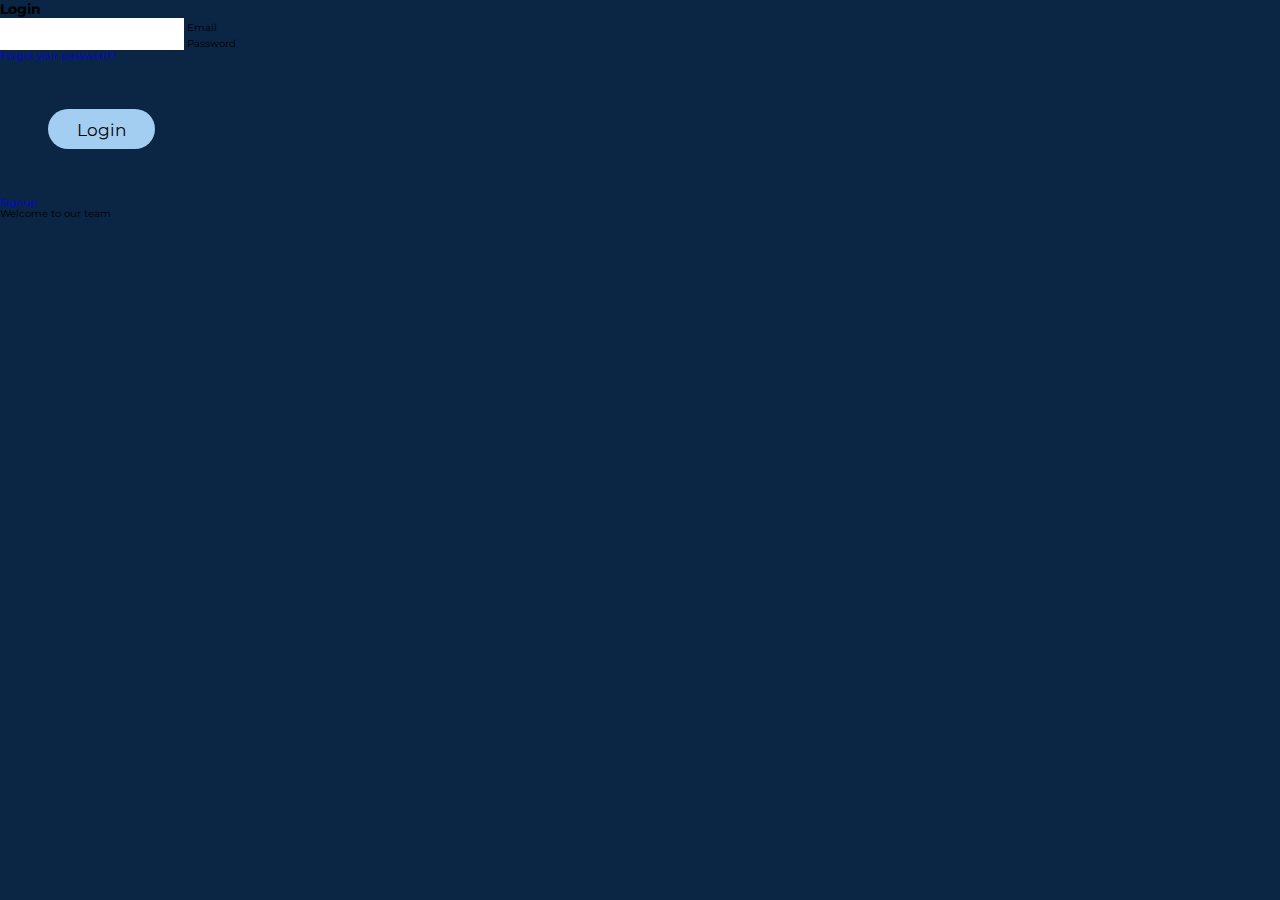
<file: index.html>
<!DOCTYPE html>
<html lang="en">

<head>
  <meta charset="UTF-8">
  <meta http-equiv="X-UA-Compatible" content="IE=edge">
  <meta name="viewport" content="width=device-width, initial-scale=1.0">
  <title>Animated Login Form using HTML CSS Only | Codehal</title>
  <link rel="stylesheet" href="style.css">
</head>

<body>
  <div class="container">
    <div class="login-box">
      <h2>Login</h2>
      <form id="loginForm" onsubmit="return validateLogin()">
        <div class="input-box">
          <input type="email" id="email" required>
          <label>Email</label>
        </div>
        <div class="input-box">
          <input type="password" id="password" required>
          <label>Password</label>
        </div>
        <div class="forgot-pass">
          <a href="#">Forgot your password?</a>
        </div>
        <button type="submit" class="btn">Login</button>
        <div class="signup-link">
          <a href="#">Signup</a>
        </div>
      </form>
    </div>
    <span style="--i:0;"></span>
    <span style="--i:1;"></span>
    <span style="--i:2;"></span>
    <span style="--i:3;"></span>
    <span style="--i:4;"></span>
    <span style="--i:5;"></span>
    <span style="--i:6;"></span>
    <span style="--i:7;"></span>
    <span style="--i:8;"></span>
    <span style="--i:9;"></span>
    <span style="--i:10;"></span>
    <span style="--i:11;"></span>
    <span style="--i:12;"></span>
    <span style="--i:13;"></span>
    <span style="--i:14;"></span>
    <span style="--i:15;"></span>
    <span style="--i:16;"></span>
    <span style="--i:17;"></span>
    <span style="--i:18;"></span>
    <span style="--i:19;"></span>
    <span style="--i:20;"></span>
    <span style="--i:21;"></span>
    <span style="--i:22;"></span>
    <span style="--i:23;"></span>
    <span style="--i:24;"></span>
    <span style="--i:25;"></span>
    <span style="--i:26;"></span>
    <span style="--i:27;"></span>
    <span style="--i:28;"></span>
    <span style="--i:29;"></span>
    <span style="--i:30;"></span>
    <span style="--i:31;"></span>
    <span style="--i:32;"></span>
    <span style="--i:33;"></span>
    <span style="--i:34;"></span>
    <span style="--i:35;"></span>
    <span style="--i:36;"></span>
    <span style="--i:37;"></span>
    <span style="--i:38;"></span>
    <span style="--i:39;"></span>
    <span style="--i:40;"></span>
    <span style="--i:41;"></span>
    <span style="--i:42;"></span>
    <span style="--i:43;"></span>
    <span style="--i:44;"></span>
    <span style="--i:45;"></span>
    <span style="--i:46;"></span>
    <span style="--i:47;"></span>
    <span style="--i:48;"></span>
    <span style="--i:49;"></span>
    <!-- Add the welcome text here -->
    <div class="welcome-text">Welcome to our team</div>
  </div>

  <script>
    function validateLogin() {
      var email = document.getElementById("email").value;
      var password = document.getElementById("password").value;

      // Predefined email and password
      var predefinedEmail = "example@example.com";
      var predefinedPassword = "password123";

      // Check if the entered values match the predefined ones
      if (email === predefinedEmail && password === predefinedPassword) {
        // Redirect to another page upon successful login
        window.location.href = "home.html"; // Change "welcome.html" to your desired page
        return false; // Prevent form submission
      } else {
        alert("Invalid email or password");
        return false; // Prevent form submission
      }
    }
  </script>
</body>

</html>
</file>
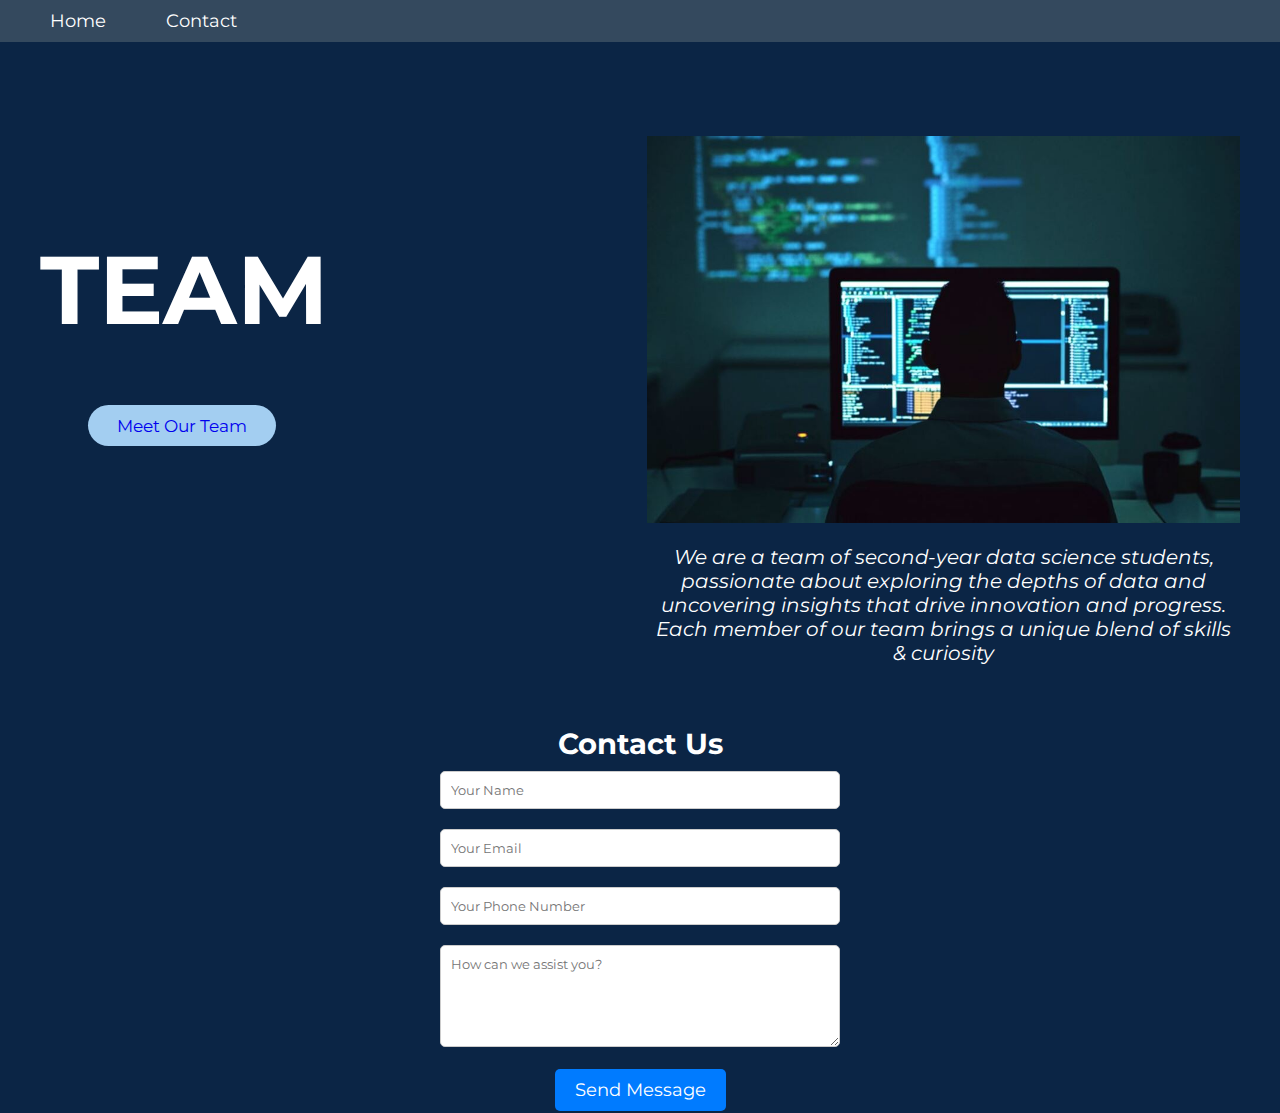
<file: home.html>
<!DOCTYPE html>
<html lang="en">
<head>
    <meta charset="UTF-8">
    <meta name="viewport" content="width=device-width, initial-scale=1.0">
    <title>Our Website</title>
    
    <link rel="stylesheet" href="https://cdnjs.cloudflare.com/ajax/libs/font-awesome/6.5.2/css/all.min.css">
    <link rel="stylesheet" href="home.css">
</head>
<body>
  <header class="header">
    <nav class="navbar">
        <a href="#Home">Home</a>
        <a href="#Join">Contact</a> 
    </nav>
    <section class="flex">
     
        <div id="menuButton" class="fas fa-bars" aria-label="Menu"></div> 
    </section>
  </header>
 
  <div class="content-wrapper">
    <!-- Home -->
    <section class="Home" id="Home">
        <div class="row">
            <div class="content">
                <h3>TEAM</h3>
                <a href="#meetOurTeam" class="btn">Meet Our Team</a>
            </div>
            <div class="image">
                <img src="programmer.jpg" alt="Team Pic">
                <p>We are a team of second-year data science students, passionate about exploring the depths of data and uncovering insights that drive innovation and progress. Each member of our team brings a unique blend of skills & curiosity</p>
            </div>
        </div>
    </section>
    
    <!-- Contact Us -->
   
    <section class="Join" id="Join">
        <div class="row">
            <div class="content">
                <h3>Contact Us</h3>
                <form class="join-form" id="joinForm" method="post">
                    <input type="text" name="name" id="name" placeholder="Your Name" required>
                    <input type="email" name="email" id="email" placeholder="Your Email" required>
                    <input type="tel" name="phone" id="phone" placeholder="Your Phone Number" required>
                    <textarea name="message" id="message" rows="5" placeholder="How can we assist you?" required></textarea>
                    <input type="submit" value="Send Message">
                </form>
                <p id="successMessage" style="display: none; color: green;">Message sent successfully!</p>
            </div>
        </div>
    </section>
    <script>
        document.getElementById("joinForm").addEventListener("submit", function (event) {
          event.preventDefault();
  
  
          document.getElementById("successMessage").style.display = "block";
  
  
          document.getElementById("joinForm").reset();
        });
      </script>
  
</body>
</html>
</file>
<file: style.css>
@import url('https://fonts.googleapis.com/css2?family=Montserrat:ital,wght@0,100..900;1,100..900&display=swap');

:root{
    --navy-blue: #0b2545;
    --blue: #a3cef1;
    --white: #fff;

}

*{
  font-family: "Montserrat", sans-serif;
    margin: 0px;
    padding: 0px;
    outline:none;
    border:none;
    text-decoration: none;
    transition: .2s linear;
    text-transform: none;
    }

*::selection{
    background-color: var(--white);
    color: var(--navy-blue);
}
html{
    font-size: 60%;
    overflow-x: hidden;
    scroll-behavior: smooth;
    scroll-padding-top: 8rem;
}

::-webkit-scrollbar{
    height: auto;
    width: auto;
}

::-webkit-scrollbar-track{
  background-color: transparent;
}

::-webkit-scrollbar-thumb{
    background-color: var(--white);
    border-radius: 5px;
}

body{
    background-color: var(--navy-blue);
}
section{
    max-width: 1200px;
    margin: auto;
    padding:2px;
}

.btn{
    display: inline-block;
    margin-top: 1rem;
    margin: 5rem;
    border-radius: 5rem;
    background-color: var(--blue);
    cursor: pointer;
    font-size: 1.8rem;
    padding:1rem 3rem;
}
.btn :hover{
    background-color: var(--white);
    color: var(--blue);
}

.header {
    position: fixed;
    top: 0;
    width: 100%;
    z-index: 1000;
    /* background-color: var(--navy-blue);  */
    background-color: #34495e;

}

.header .flex{
    position: fixed;
    display: flex;
    align-items: center;
    justify-content: space-between;
}
.navbar {
    display: flex;
    justify-content:flex-start;
    align-items: center;
    margin-left: 20px;
    
}

.navbar a {
 
    margin: 0 15px;
    color: #fff;
    font-size: 18px;
    text-decoration: none;
    padding: 10px 15px;
    border-radius: 5px;
    transition: background-color 0.3s, color 0.3s;
}

.navbar a:hover {
    color: var(--blue); 

}
#menuButton{
    cursor: pointer;
    color: var(--white);
    font-size: 2px;
    display: none;
}


.Home{
    margin-top: 6rem;
}
.Home .row{
    display:flex;
    align-items: center;
    flex-wrap: wrap;
    gap:1.5rem;
}
.Home .row .content{
    flex:1 1 40rem;
     text-align: left;
}
.Home .row .image{
    flex:1 1 40rem;
    margin-top: 8rem;
    text-align: center;

}
.Home .row .image img{
   width:100%;

}
.Home .row .content h3{
    margin-bottom: 1rem;
    font-size: 10rem;
    color: var(--white);
}


p{
    font-size: 20px ;
    font-style: oblique;
    color: var(--white);
    margin-left: 0px;
    margin-top: 20px;
}

.Join {
    margin-top: 6rem;
}

.Join .row {
    display: flex;
    align-items: center;
    flex-wrap: wrap;
    gap: 1.5rem;
}

.Join .row .content {
    flex: 1 1 100%;
    text-align: center;
}

.Join .row .content h3 {
    margin-bottom: 1rem;
    font-size: 3rem; 
    color: var(--white);
}

.Join .join-form {
    max-width: 400px; 
    margin: 0 auto;
}

.Join .join-form input[type="text"],
.Join .join-form input[type="email"],
.Join .join-form input[type="tel"],
.Join .join-form textarea {
    width: 100%;
    padding: 10px;
    margin-bottom: 20px;
    border: 1px solid #ccc;
    border-radius: 5px;
    box-sizing: border-box;
}

.Join .join-form input[type="submit"] {
    background-color: #007bff;
    color: #fff;
    border: none;
    padding: 10px 20px;
    font-size: 18px;
    border-radius: 5px;
    cursor: pointer;
    transition: background-color 0.3s;
}

.Join .join-form input[type="submit"]:hover {
    background-color: #0056b3;
}









@media(max-width:991px){
    html{
        font-size: 50%;

    }
}
@media(max-width:450px){
    html{
        font-size: 45%;

    }
}
@media(max-width:768px){
    #menuButton{
        display: inline-block;


    }

    .header .flex .navbar  {
        position: absolute;
        top: 99%; left:0; right:0;
        border-top: .1rem solid var(--white) ;
        border-bottom: .1rem solid var(--white) ;
        background-color: var(--white);

    }

    .header .flex .navbar  a{
        display: block;
        margin: 2rem;

    }
}
</file>
<file: home.css>
@import url('https://fonts.googleapis.com/css2?family=Montserrat:ital,wght@0,100..900;1,100..900&display=swap');

:root{
    --navy-blue: #0b2545;
    --blue: #a3cef1;
    --white: #fff;

}

*{
  font-family: "Montserrat", sans-serif;
    margin: 0px;
    padding: 0px;
    outline:none;
    border:none;
    text-decoration: none;
    transition: .2s linear;
    text-transform: none;
    }

*::selection{
    background-color: var(--white);
    color: var(--navy-blue);
}
html{
    font-size: 60%;
    overflow-x: hidden;
    scroll-behavior: smooth;
    scroll-padding-top: 8rem;
}

::-webkit-scrollbar{
    height: auto;
    width: auto;
}

::-webkit-scrollbar-track{
  background-color: transparent;
}

::-webkit-scrollbar-thumb{
    background-color: var(--white);
    border-radius: 5px;
}

body{
    background-color: var(--navy-blue);
}
section{
    max-width: 1200px;
    margin: auto;
    padding:2px;
}

.btn{
    display: inline-block;
    margin-top: 1rem;
    margin: 5rem;
    border-radius: 5rem;
    background-color: var(--blue);
    cursor: pointer;
    font-size: 1.8rem;
    padding:1rem 3rem;
}
.btn :hover{
    background-color: var(--white);
    color: var(--blue);
}

.header {
    position: fixed;
    top: 0;
    width: 100%;
    z-index: 1000;
    /* background-color: var(--navy-blue);  */
    background-color: #34495e;

}

.header .flex{
    position: fixed;
    display: flex;
    align-items: center;
    justify-content: space-between;
}
.navbar {
    display: flex;
    justify-content:flex-start;
    align-items: center;
    margin-left: 20px;
    
}

.navbar a {
 
    margin: 0 15px;
    color: #fff;
    font-size: 18px;
    text-decoration: none;
    padding: 10px 15px;
    border-radius: 5px;
    transition: background-color 0.3s, color 0.3s;
}

.navbar a:hover {
    color: var(--blue); 

}
#menuButton{
    cursor: pointer;
    color: var(--white);
    font-size: 2px;
    display: none;
}


.Home{
    margin-top: 6rem;
}
.Home .row{
    display:flex;
    align-items: center;
    flex-wrap: wrap;
    gap:1.5rem;
}
.Home .row .content{
    flex:1 1 40rem;
     text-align: left;
}
.Home .row .image{
    flex:1 1 40rem;
    margin-top: 8rem;
    text-align: center;

}
.Home .row .image img{
   width:100%;

}
.Home .row .content h3{
    margin-bottom: 1rem;
    font-size: 10rem;
    color: var(--white);
}


p{
    font-size: 20px ;
    font-style: oblique;
    color: var(--white);
    margin-left: 0px;
    margin-top: 20px;
}

.Join {
    margin-top: 6rem;
}

.Join .row {
    display: flex;
    align-items: center;
    flex-wrap: wrap;
    gap: 1.5rem;
}

.Join .row .content {
    flex: 1 1 100%;
    text-align: center;
}

.Join .row .content h3 {
    margin-bottom: 1rem;
    font-size: 3rem; 
    color: var(--white);
}

.Join .join-form {
    max-width: 400px; 
    margin: 0 auto;
}

.Join .join-form input[type="text"],
.Join .join-form input[type="email"],
.Join .join-form input[type="tel"],
.Join .join-form textarea {
    width: 100%;
    padding: 10px;
    margin-bottom: 20px;
    border: 1px solid #ccc;
    border-radius: 5px;
    box-sizing: border-box;
}

.Join .join-form input[type="submit"] {
    background-color: #007bff;
    color: #fff;
    border: none;
    padding: 10px 20px;
    font-size: 18px;
    border-radius: 5px;
    cursor: pointer;
    transition: background-color 0.3s;
}

.Join .join-form input[type="submit"]:hover {
    background-color: #0056b3;
}









@media(max-width:991px){
    html{
        font-size: 50%;

    }
}
@media(max-width:450px){
    html{
        font-size: 45%;

    }
}
@media(max-width:768px){
    #menuButton{
        display: inline-block;


    }

    .header .flex .navbar  {
        position: absolute;
        top: 99%; left:0; right:0;
        border-top: .1rem solid var(--white) ;
        border-bottom: .1rem solid var(--white) ;
        background-color: var(--white);

    }

    .header .flex .navbar  a{
        display: block;
        margin: 2rem;

    }
}
</file>
